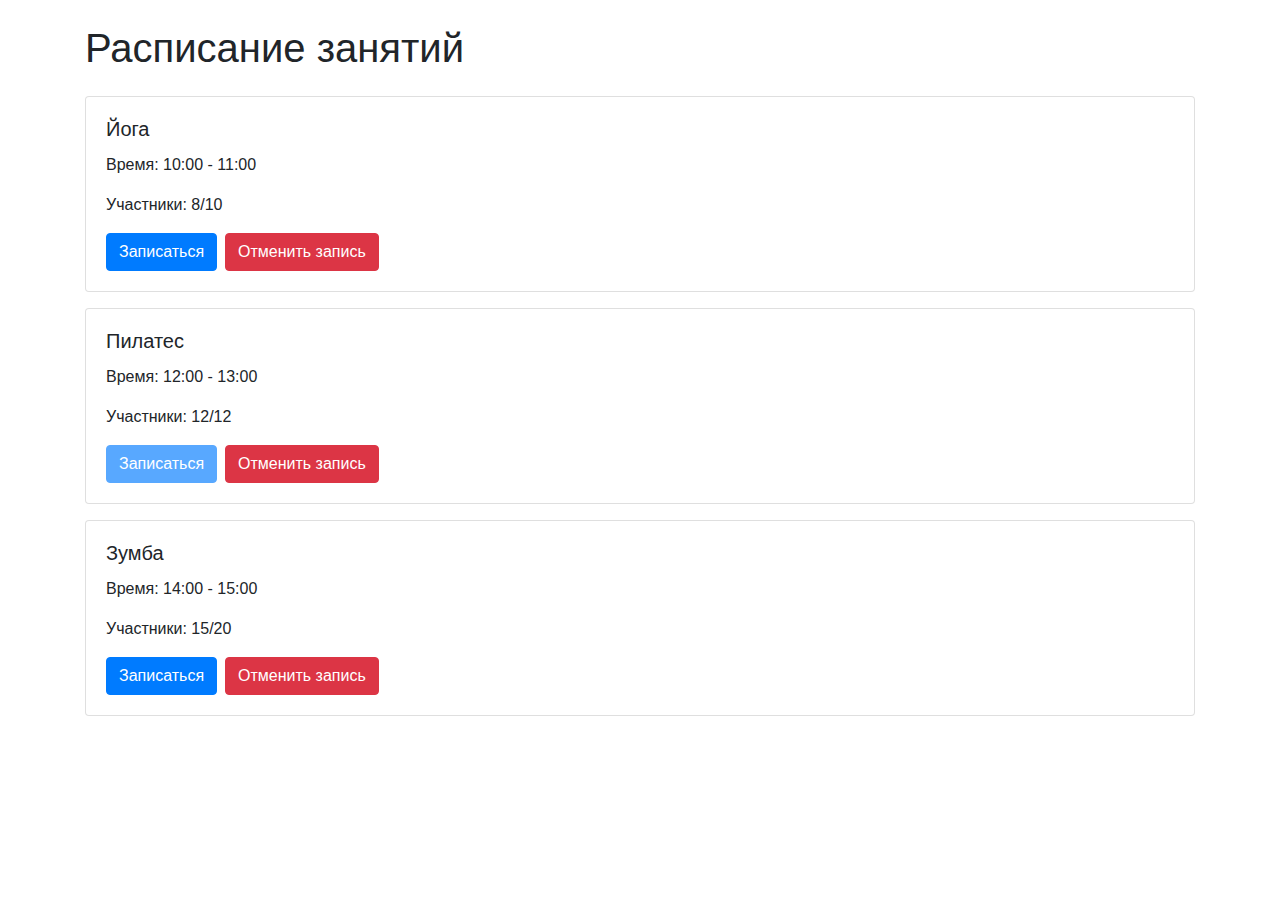
<file: jsapi_hw1/index.html>
<!DOCTYPE html>
<html lang="ru">
<head>
    <meta charset="UTF-8">
    <meta name="viewport" content="width=device-width, initial-scale=1.0">
    <title>Расписание занятий</title>
    <link href="https://maxcdn.bootstrapcdn.com/bootstrap/4.0.0/css/bootstrap.min.css" rel="stylesheet">
    <style>
        .disabled {
            pointer-events: none;
            opacity: 0.5;
        }
    </style>
</head>
<body>
    <div class="container">
        <h1 class="mt-4">Расписание занятий</h1>
        <div id="schedule" class="mt-4"></div>
    </div>

    <script src="https://code.jquery.com/jquery-3.2.1.slim.min.js"></script>
    <script src="https://cdnjs.cloudflare.com/ajax/libs/popper.js/1.12.9/umd/popper.min.js"></script>
    <script src="https://maxcdn.bootstrapcdn.com/bootstrap/4.0.0/js/bootstrap.min.js"></script>
    <script src="schedule.js"></script>
</body>
</html>
</file>
